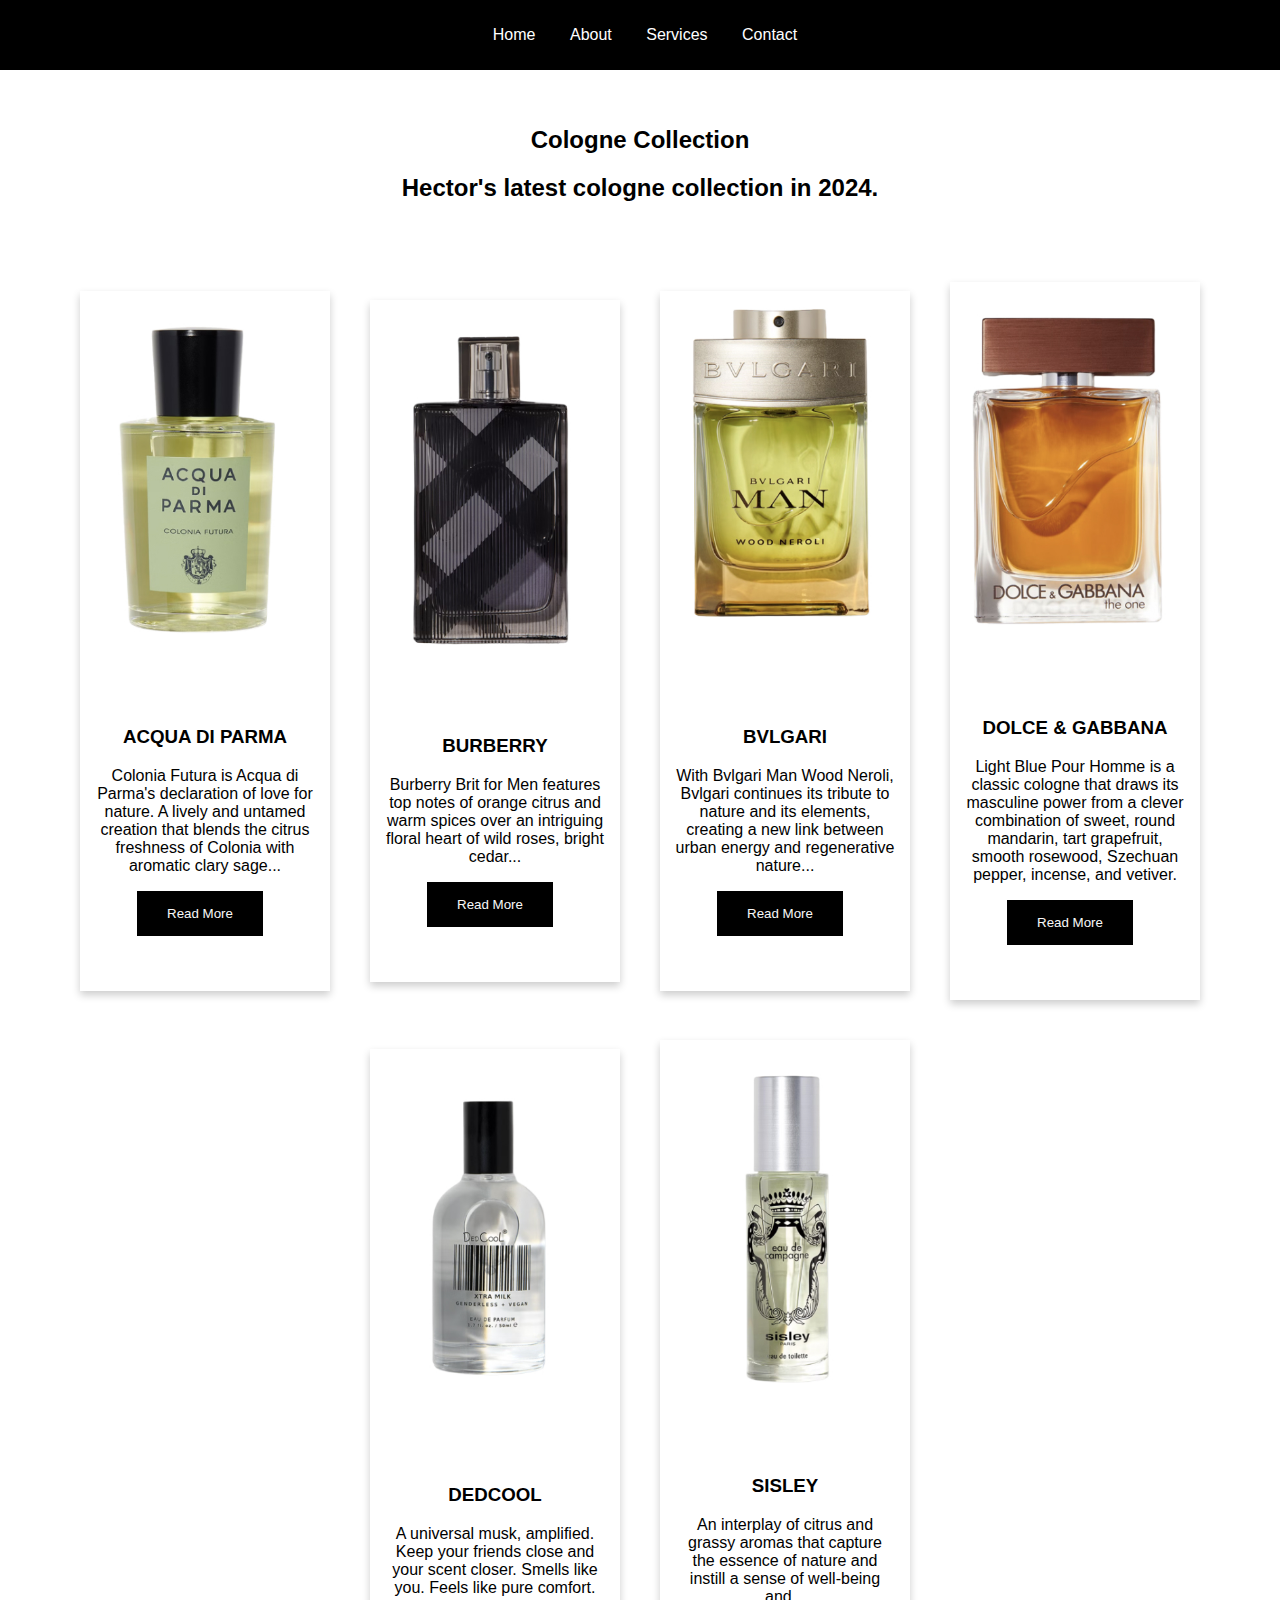
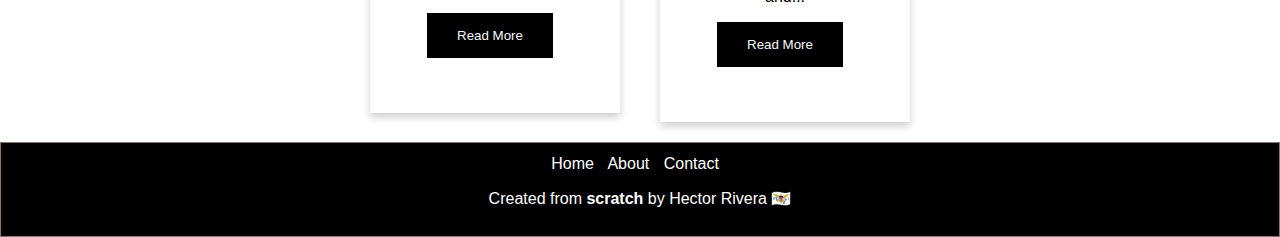
<file: index.html>
<!DOCTYPE html>
<html lang="en">
<head>
    <meta charset="UTF-8">
    <meta name="viewport" content="width=device-width, initial-scale=1.0">
    <link rel="stylesheet" href="css/style.css">
    <title>Cologne Collection</title>
</head>
<body>
    <header>
        <nav>
          <button id="toggleNav">Menu</button>
          <ul>
            <li><a href="#">Home</a></li>
            <li><a href="#">About</a></li>
            <li><a href="#">Services</a></li>
            <li><a href="#">Contact</a></li>
          </ul>
        </nav>
      </header>
    <div class="grid">
        <div class="header">
            <h1>Cologne Collection</h1>
            <h2>Hector's latest cologne collection in 2024.</h2>
        </div> 
        <div class="content">
                <section>
                    <div class="card">
                        <img src="assets/ACQUA_DI_PARMA.jpg" alt="Acqua di parma" style="width: 100%;">
                        <div class="textblock">
                            <h3>ACQUA DI PARMA</h3>
                            <p>Colonia Futura is Acqua di Parma's declaration of love for nature.
                            A lively and untamed creation that blends the citrus freshness of Colonia with aromatic clary sage...</p>
                            <a href="colonia_futura.html"><button class="button">Read More</button></a>
                        </div>
                    </div>
                </section>

                <section>
                    <div class="card">
                        <img src="assets/BURBERRY.jpg" alt="Acqua di parma" style="width: 100%;">
                        <div class="textblock">
                        <h3>BURBERRY</h3>
                        <p>Burberry Brit for Men features top notes of orange citrus and warm spices over an intriguing floral 
                        heart of wild roses, bright cedar...</p>
                        <a href="burberry.html"><button class="button">Read More</button></a>
                    </div>
                </div>
                </section>

                <section>
                    <div class="card">
                        <img src="assets/BVLGARI.jpg" alt="BVLGARI" style="width: 100%;">
                        <div class="textblock">
                            <h3>BVLGARI</h3>
                            <p>With Bvlgari Man Wood Neroli, Bvlgari continues its tribute to nature and its elements, creating a new link
                                between urban energy and regenerative nature...</p>
                        <a href="bvlgari.html"><button class="button">Read More</button></a>
                        </div>
                        </div>
                    </section>

                    <section>
                        <div class="card">
                            <img src="assets/DOLCE.jpg" alt="DOLCE" style="width: 100%;">
                            <div class="textblock">
                                <h3>DOLCE & GABBANA</h3>
                                <p>Light Blue Pour Homme is a classic cologne that draws its masculine power from a clever combination of 
                                sweet, round mandarin, tart grapefruit, smooth rosewood, Szechuan pepper, incense, and vetiver.</p>
                                <a href="dolce.html"><button class="button">Read More</button></a>
                            </div>
                        </div>
                    </section>

                    <section>
                        <div class="card">
                            <img src="assets/DEDCOOL.jpg" alt="DEDCOOL" style="width: 100%;">
                            <div class="textblock">
                                <h3>DEDCOOL</h3>
                                <p>A universal musk, amplified. Keep your friends close and your scent closer.
                                        Smells like you. Feels like pure comfort.</p>
                                <a href="dedcool.html"><button class="button">Read More</button></a>
                            </div>
                        </div>
                            </section>

                            <section>
                                <div class="card">
                                    <img src="assets/SISLEY.jpg" alt="SISLEY" style="width: 100%;">
                                    <div class="textblock">
                                        <h3>SISLEY</h3>
                                        <p>An interplay of citrus and grassy aromas that capture the essence of nature and instill a sense of
                                            well-being and...</p>
                                    <a href="sisley.html"><button class="button">Read More</button></a>
                                    </div>
                                    </div>
                                </section>
                            </div>        
        <footer>
            <div class="footer exam">
            <a href="index.html">Home</a>
            <a href="#">About</a>
            <a href="#">Contact</a>
            <p> Created from <b>scratch</b> by Hector Rivera 🇻🇮</p> 
        </div> 
        </footer>

            <script>
                // JavaScript for toggling navigation menu on mobile. Working on JS on the side and found this cool feature on w3!
                const toggleNavButton = document.getElementById('toggleNav');
                const navMenu = document.querySelector('nav ul');
              
                toggleNavButton.addEventListener('click', () => {
                  navMenu.classList.toggle('show');
                });
              </script>
        </div>
    </div>   
</body>
</html>
</file>
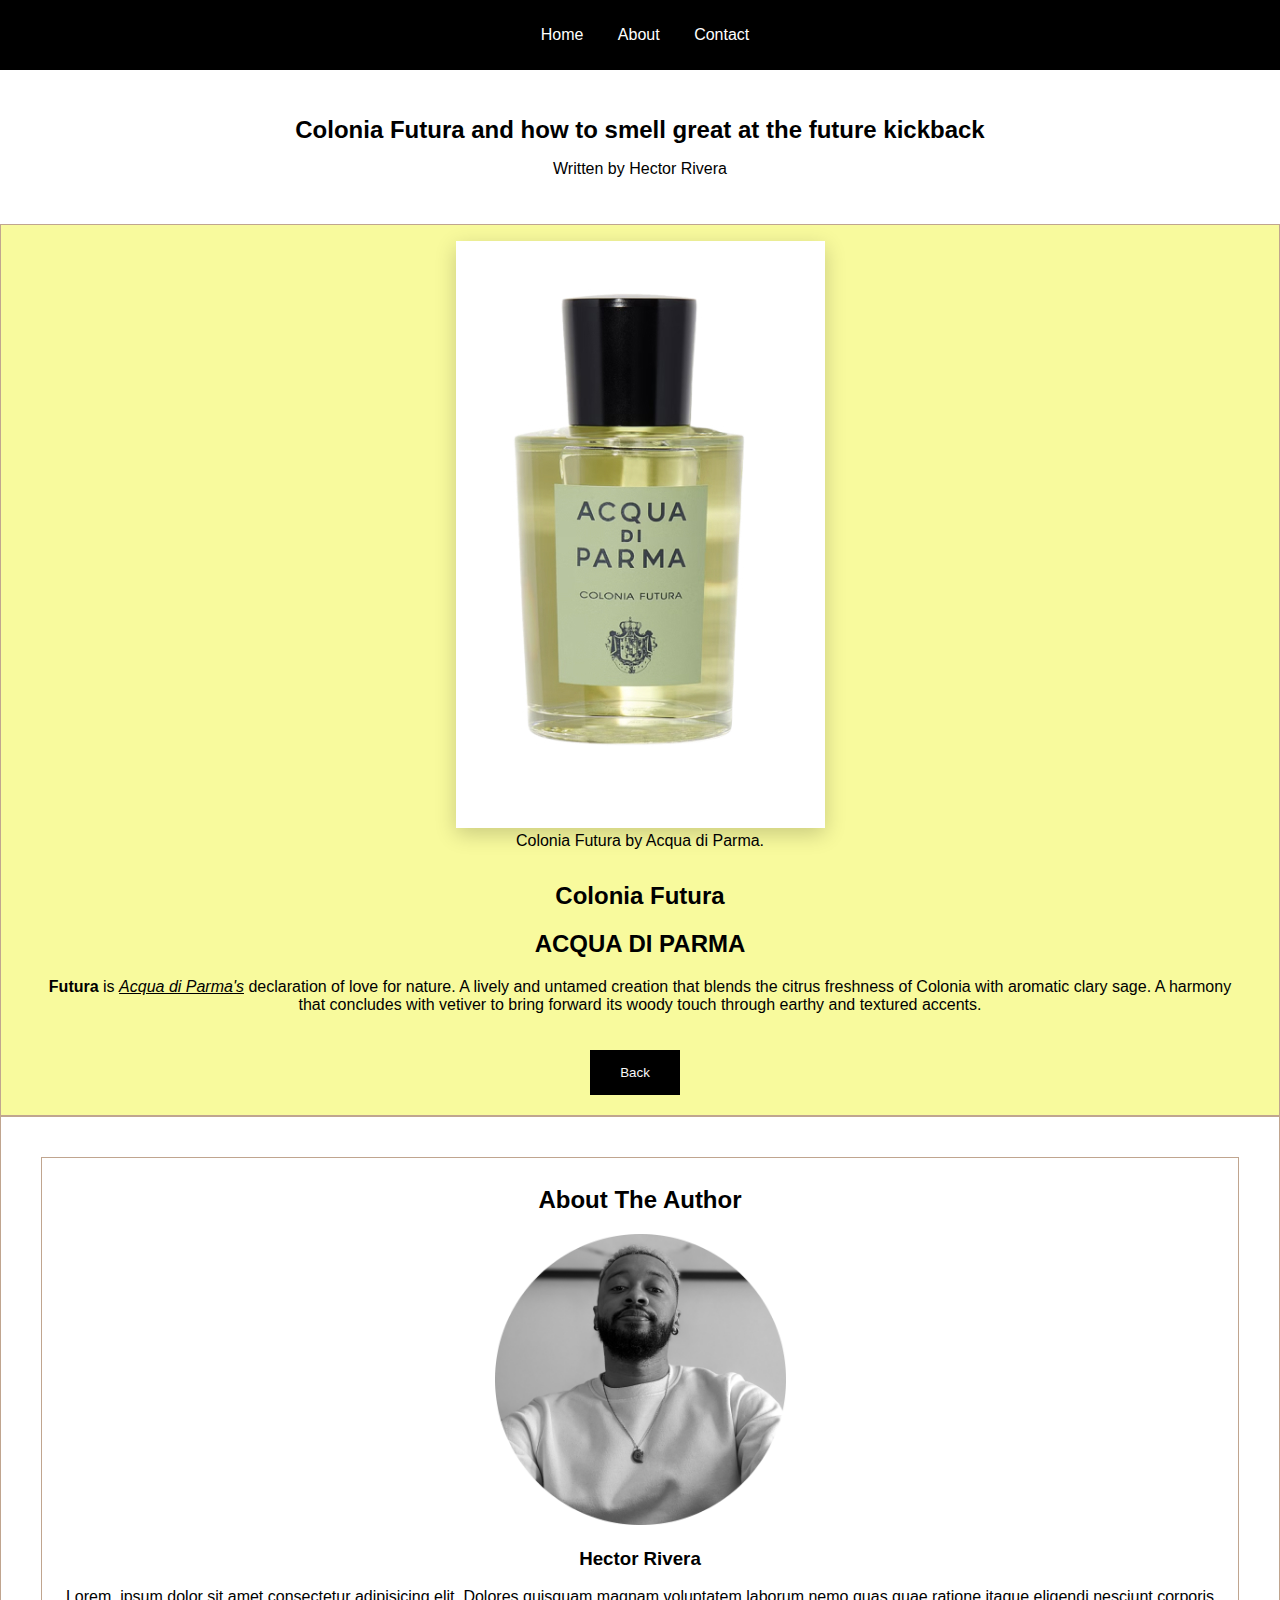
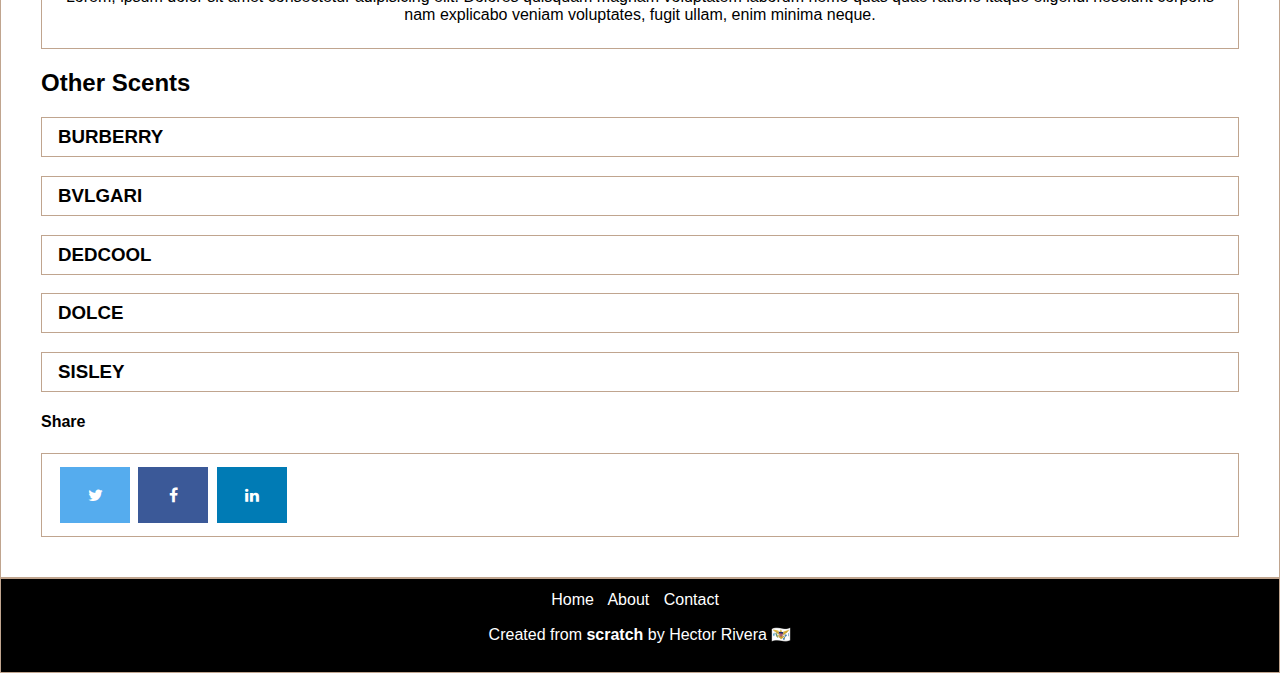
<file: blog.html>
<!DOCTYPE html>
<html>
<head>
    <meta charset="UTF-8">
    <meta name="viewport" content="width=device-width, initial-scale=1.0">
    <link rel="stylesheet" href="css/blog.css">
    <!-- icon library from font awesome -->
    <link rel="stylesheet" href="https://cdnjs.cloudflare.com/ajax/libs/font-awesome/4.7.0/css/font-awesome.min.css">
    <title>Blog Post</title>
</head>
<body>
<div class="container">
        <header>
            <nav>
                <button id="toggleNav">Menu</button>
            <ul>
                <li><a href="index.html">Home</a></li>
                <li><a href="#">About</a></li>
                <li><a href="#">Contact</a></li>
            </ul>
        </nav>
        </header>
    <article>
        <div class="header">
            <h1>Colonia Futura and how to smell great at the future kickback</h1>
            <p>Written by Hector Rivera</p>
        </div>
        <div class="content exam">
            <figure>
            <img class="shadow"src="assets/ACQUA_DI_PARMA.jpg" alt="acqua di parma cologne">
            <figcaption>Colonia Futura by Acqua di Parma.</figcaption>
            </figure>
            <div>
            <h1>Colonia Futura</h1>
            <h2>ACQUA DI PARMA</h2>
             <blockquote><p><b>Futura</b> is <u><em>Acqua di Parma's</em></u> declaration of love for nature.
            A lively and untamed creation that blends the citrus freshness of Colonia with aromatic clary sage.
            A harmony that concludes with vetiver to bring forward its woody touch through earthy and textured accents.</p></blockquote>
             <a href="index.html"><button class="button">Back</button></a>
            </div>
        </div>
    </article>

    <div class="sidebar exam">     
        <section>
            <div class="block">
                <h2>About The Author</h2>
                <img src="assets/me.jpg" alt="Hector Rivera" style="width: 25%;">
              <h3>Hector Rivera</h3>
                <p>Lorem, ipsum dolor sit amet consectetur adipisicing elit. Dolores quisquam magnam voluptatem laborum nemo quas quae ratione itaque eligendi nesciunt corporis nam explicabo veniam voluptates, fugit ullam, enim minima neque.</p>
            </div>
        </section>

        <section>
        <h2>Other Scents</h2>
        <h3 class="style">BURBERRY</h3>
        <h3 class="style">BVLGARI</h3>
        <h3 class="style">DEDCOOL</h3>
        <h3 class="style">DOLCE</h3>
        <h3 class="style">SISLEY</h3>
         </section>

        <section>
            <h4>Share</h4>
            <div class="socials">
                <a href="#" class="fa fa-twitter"></a>
                <a href="#" class="fa fa-facebook"></a>
                <a href="#" class="fa fa-linkedin"></a>
            </div>
        </section>
    </div>
    <footer>
        <div class="footer exam">
        <a href="index.html">Home</a>
        <a href="#">About</a>
        <a href="#">Contact</a>
        <p> Created from <b>scratch</b> by Hector Rivera 🇻🇮</p> 
        </div> 
    </footer>
    
    <script>
        // JavaScript for toggling navigation menu on mobile. Working on JS on the side and found this cool feature on w3!
        const toggleNavButton = document.getElementById('toggleNav');
        const navMenu = document.querySelector('nav ul');
      
        toggleNavButton.addEventListener('click', () => {
          navMenu.classList.toggle('show');
        });
      </script>
</div>
</body>
</html>
</file>
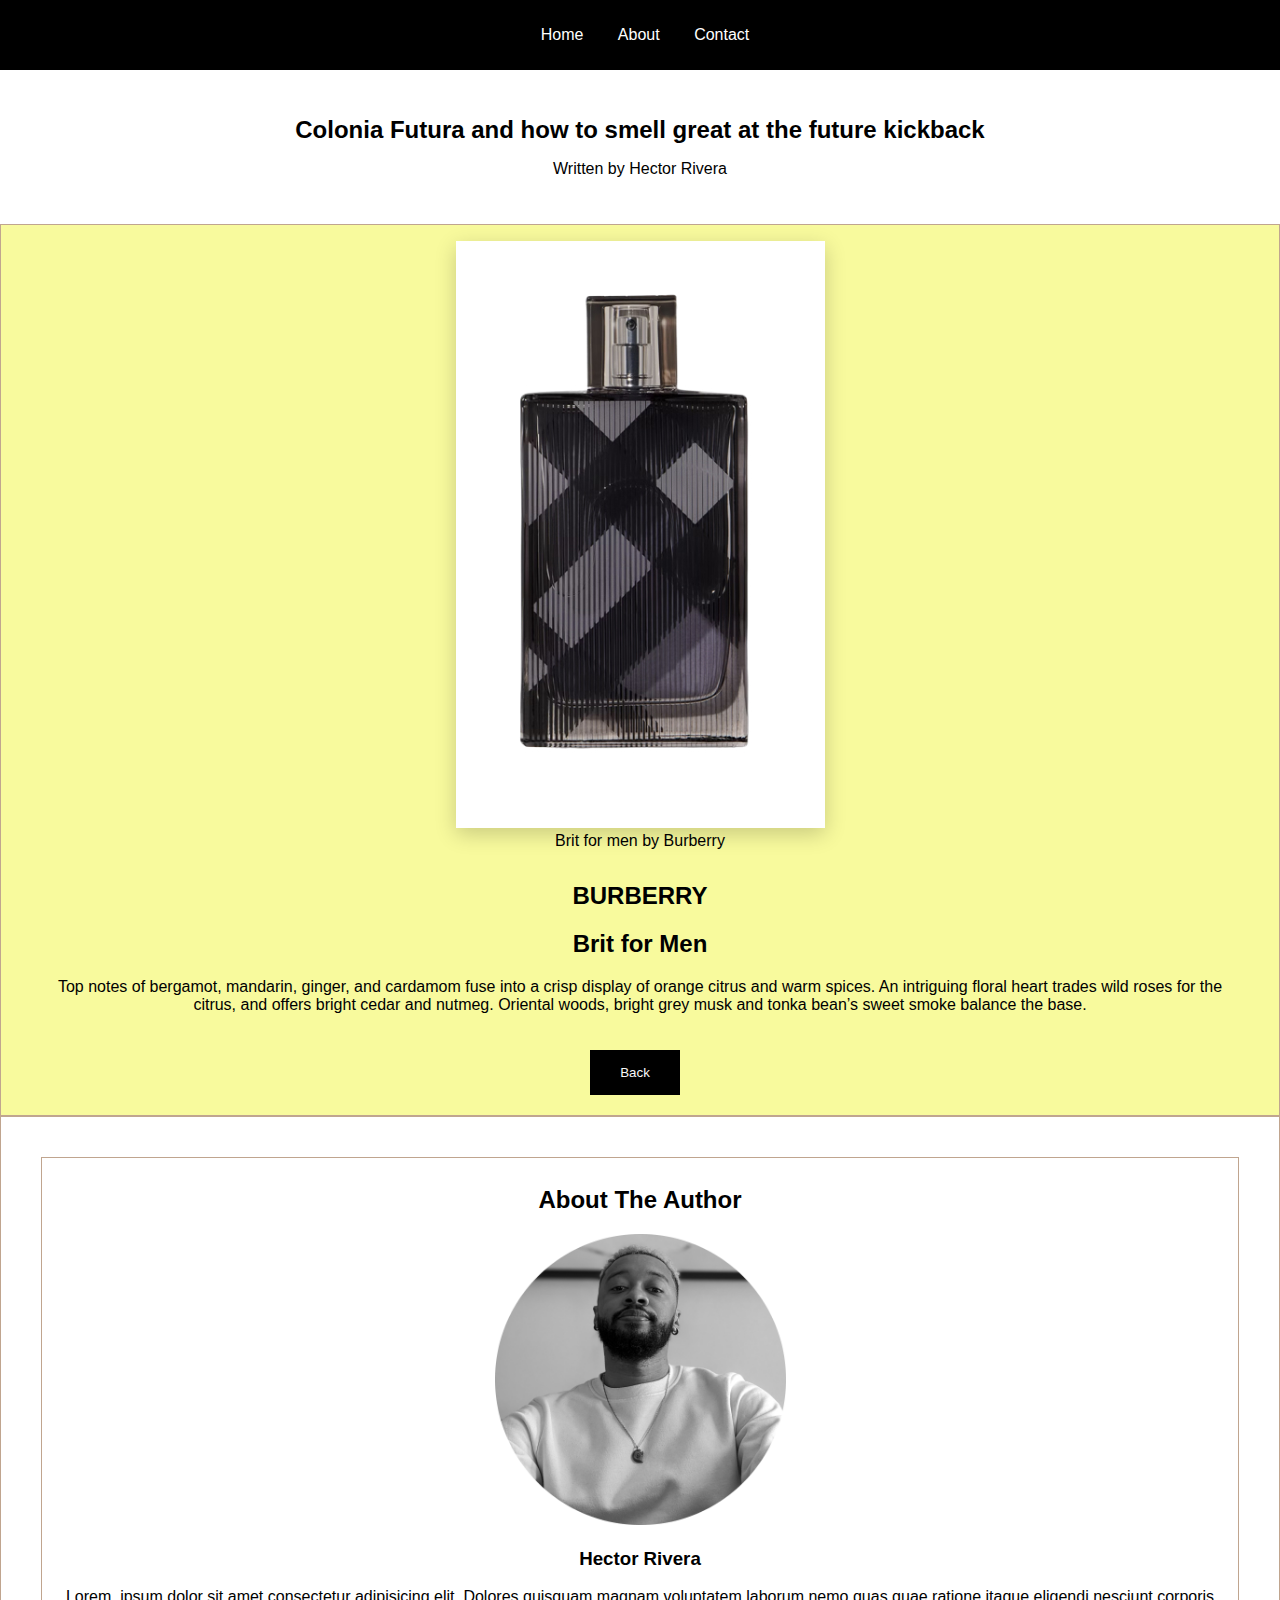
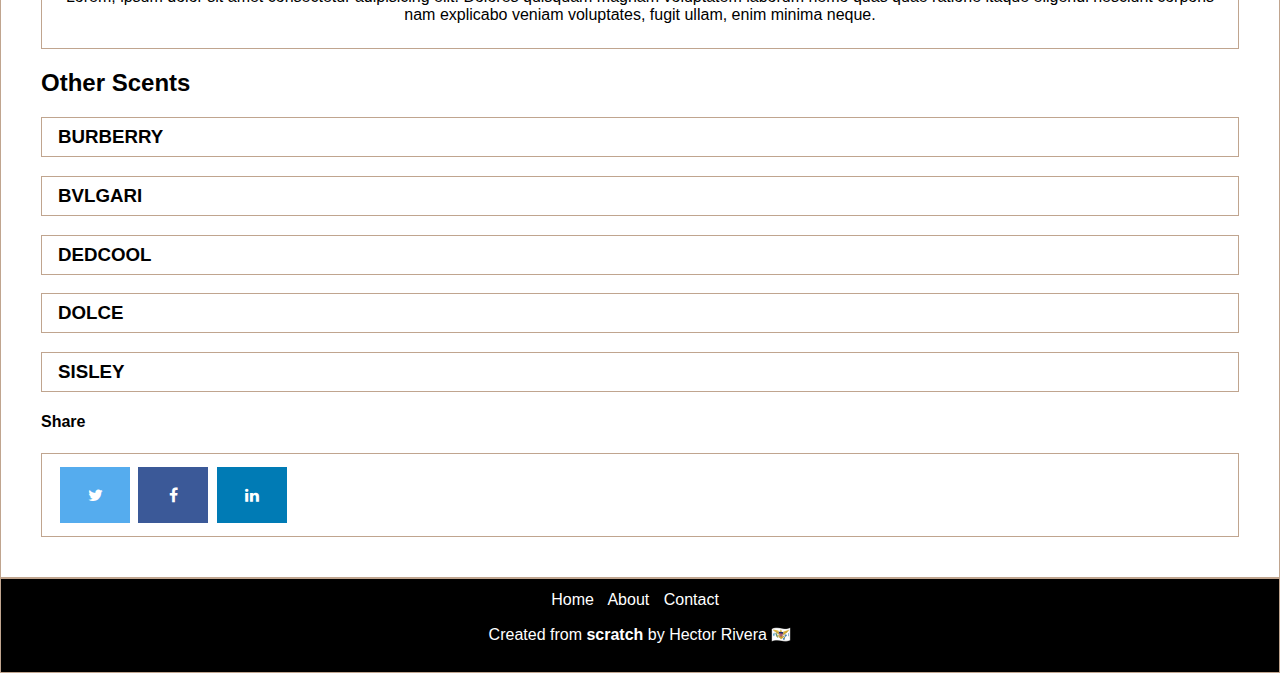
<file: burberry.html>
<!DOCTYPE html>
<html lang="en">
<head>
    <meta charset="UTF-8">
    <meta name="viewport" content="width=device-width, initial-scale=1.0">
    <link rel="stylesheet" href="css/blog.css">
    <!-- icon library from font awesome -->
    <link rel="stylesheet" href="https://cdnjs.cloudflare.com/ajax/libs/font-awesome/4.7.0/css/font-awesome.min.css">
    <title>Blog Post</title>
</head>
<body>
<div class="container">
        <header>
            <nav>
                <button id="toggleNav">Menu</button>
            <ul>
                <li><a href="index.html">Home</a></li>
                <li><a href="#">About</a></li>
                <li><a href="#">Contact</a></li>
            </ul>
        </nav>
        </header>
    <article>
        <div class="header">
            <h1>Colonia Futura and how to smell great at the future kickback</h1>
            <p>Written by Hector Rivera</p>
        </div>
        <div class="content exam">
            <figure>
            <img class="shadow"src="assets/BURBERRY.jpg" alt="acqua di parma cologne">
            <figcaption>Brit for men by Burberry</figcaption>
            </figure>
            <div>
            <h1>BURBERRY</h1>
            <h2>Brit for Men</h2>
             <blockquote><p>Top notes of bergamot, mandarin, ginger, and cardamom fuse into a crisp display of orange citrus and warm spices. An intriguing floral heart trades wild roses for the citrus, and offers bright cedar and nutmeg. Oriental woods, bright grey musk and tonka bean’s sweet smoke balance the base.</p></blockquote>
             <a href="index.html"><button class="button">Back</button></a>
            </div>
        </div>
    </article>

    <div class="sidebar exam">     
        <section>
            <div class="block">
                <h2>About The Author</h2>
                <img src="assets/me.jpg" alt="Hector Rivera" style="width: 25%;">
              <h3>Hector Rivera</h3>
                <p>Lorem, ipsum dolor sit amet consectetur adipisicing elit. Dolores quisquam magnam voluptatem laborum nemo quas quae ratione itaque eligendi nesciunt corporis nam explicabo veniam voluptates, fugit ullam, enim minima neque.</p>
            </div>
        </section>

        <section>
        <h2>Other Scents</h2>
        <h3 class="style">BURBERRY</h3>
        <h3 class="style">BVLGARI</h3>
        <h3 class="style">DEDCOOL</h3>
        <h3 class="style">DOLCE</h3>
        <h3 class="style">SISLEY</h3>
         </section>

        <section>
            <h4>Share</h4>
            <div class="socials">
                <a href="#" class="fa fa-twitter"></a>
                <a href="#" class="fa fa-facebook"></a>
                <a href="#" class="fa fa-linkedin"></a>
            </div>
        </section>
    </div>
    <footer>
        <div class="footer exam">
        <a href="index.html">Home</a>
        <a href="#">About</a>
        <a href="#">Contact</a>
        <p> Created from <b>scratch</b> by Hector Rivera 🇻🇮</p> 
        </div> 
    </footer>
    
    <script>
        // JavaScript for toggling navigation menu on mobile. Working on JS on the side and found this cool feature on w3!
        const toggleNavButton = document.getElementById('toggleNav');
        const navMenu = document.querySelector('nav ul');
      
        toggleNavButton.addEventListener('click', () => {
          navMenu.classList.toggle('show');
        });
      </script>
</div>
</body>
</html>
</file>
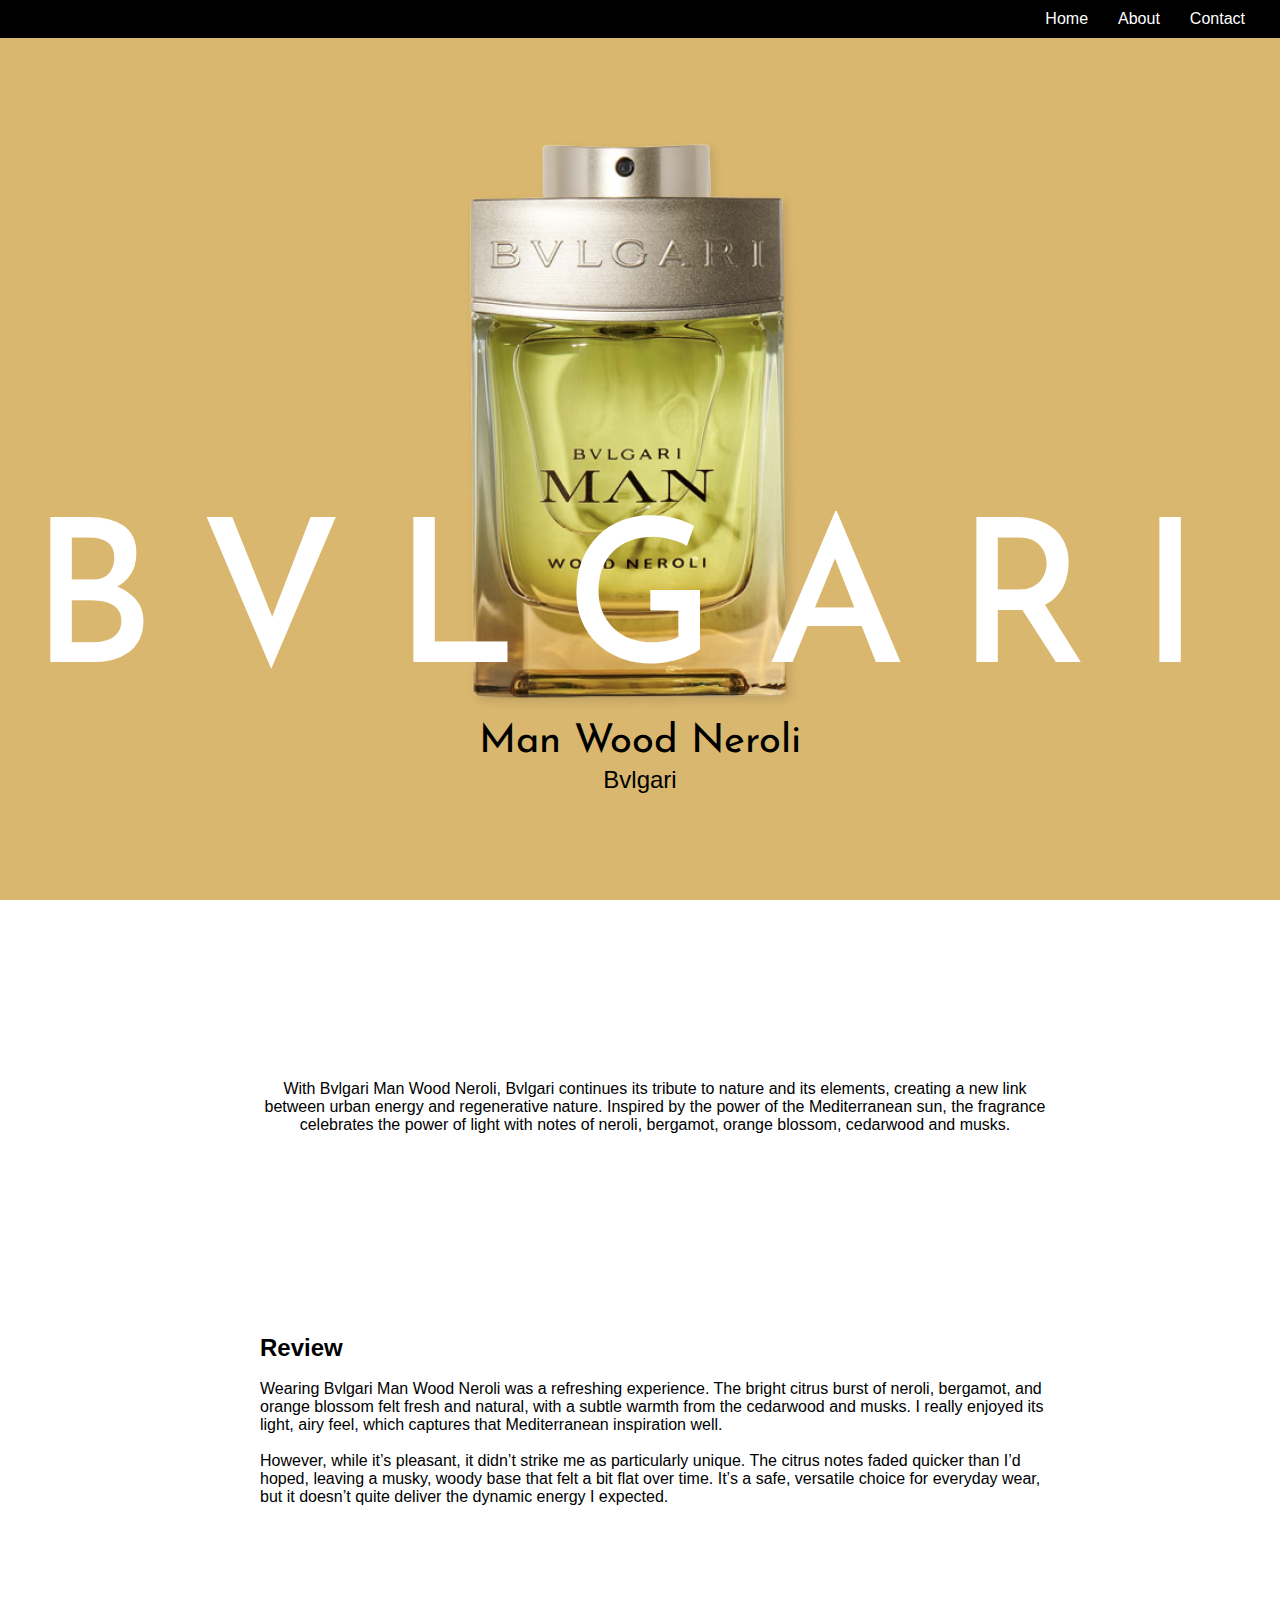
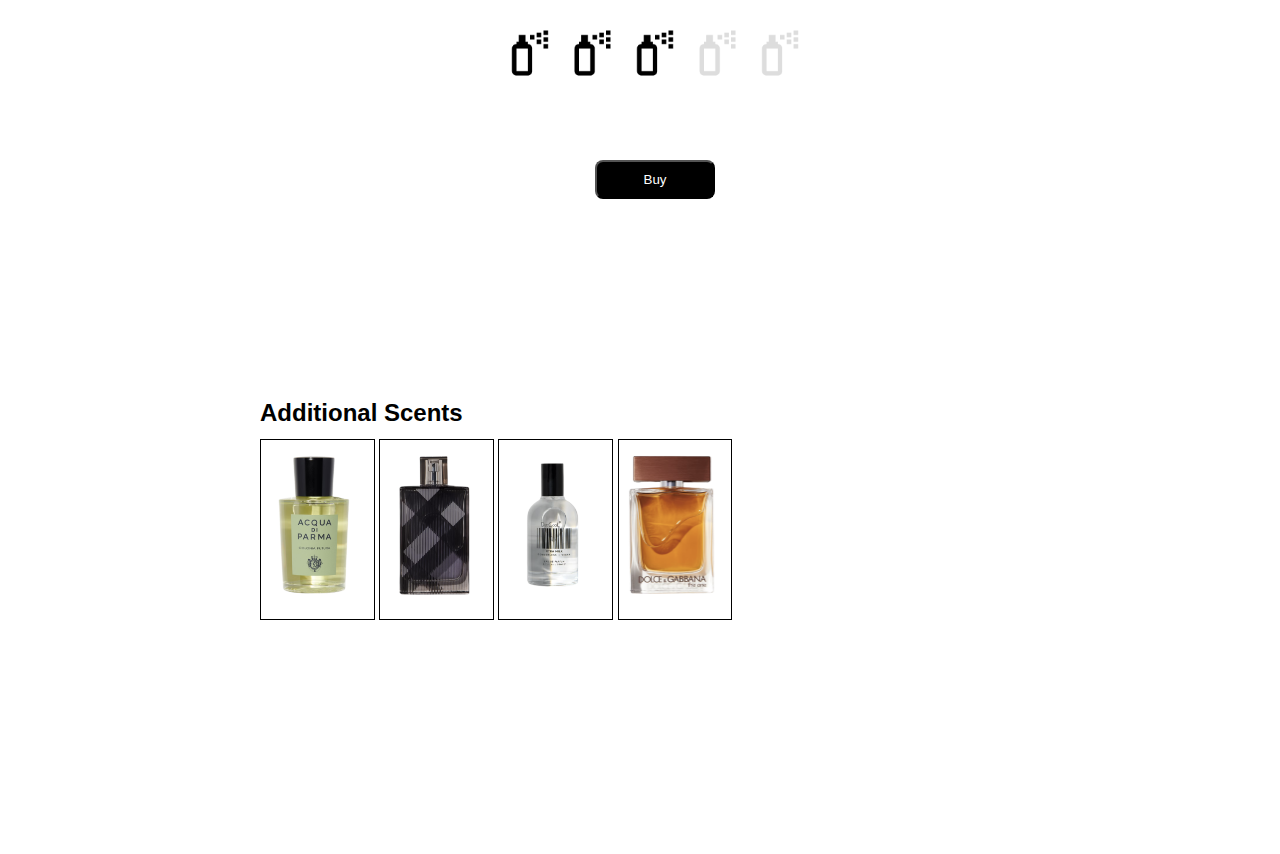
<file: bvlgari.html>
<!DOCTYPE html>
<html lang="en">
<head>
    <meta charset="UTF-8">
    <meta name="viewport" content="width=device-width, initial-scale=1.0">
    <title>Bvlgari</title>
    <link rel="stylesheet" href="css/bvlgari.css">
    <link rel="preconnect" href="https://fonts.googleapis.com">
    <link rel="preconnect" href="https://fonts.gstatic.com" crossorigin>
    <link href="https://fonts.googleapis.com/css2?family=Josefin+Sans:ital,wght@0,100..700;1,100..700&family=Poppins:ital,wght@0,100;0,200;0,300;0,400;0,500;0,600;0,700;0,800;0,900;1,100;1,200;1,300;1,400;1,500;1,600;1,700;1,800;1,900&display=swap" rel="stylesheet">
</head>
<body>
    <header>
        <nav>
            <ul class="nav-links">
                <li><a href="index.html">Home</a></li>
                <li><a href="#about">About</a></li>
                <li><a href="#contact">Contact</a></li>
            </ul>
        </nav>
    </header>

    <main>
        <div class="hero-section">
            <img src="assets/bvlgari.png" alt="Bvlgari Man Wood Neroli Bottle" class="product-image">
            <h1 class="brand-title">BVLGARI</h1>
            <p class="product-name">Man Wood Neroli</p>
            <p class="product-brand">Bvlgari</p>
        </div>
    </main>

    <section>
        <div class="info-section">
         <p>
            With Bvlgari Man Wood Neroli, Bvlgari continues its tribute to nature and its elements, creating a new link between urban energy and regenerative nature. Inspired by the power of the Mediterranean sun, the fragrance celebrates the power of light with notes of neroli, bergamot, orange blossom, cedarwood and musks.
        </p>
        </div>

        <div class="review-section">
            <h2>Review</h2>
            <br>
            <p>Wearing Bvlgari Man Wood Neroli was a refreshing experience. The bright citrus burst of neroli, bergamot, and orange blossom felt fresh and natural, with a subtle warmth from the cedarwood and musks. I really enjoyed its light, airy feel, which captures that Mediterranean inspiration well.</p>
<br>
            <p>However, while it’s pleasant, it didn’t strike me as particularly unique. The citrus notes faded quicker than I’d hoped, leaving a musky, woody base that felt a bit flat over time. It’s a safe, versatile choice for everyday wear, but it doesn’t quite deliver the dynamic energy I expected.
            </p>
            <img src="assets/Review stars 3.png" alt="3 out of 5 colognes">
        </div>
     <a href="#https://www.scentbird.com/perfume/bvlgari-man-wood-neroli-2008"><button>Buy</button></a>
<div class="additional-scents">
<h2>Additional Scents</h2>
<div class="scent-block">
<img src="assets/Acqua Di Parma.png" alt="ACQUA_DI_PARMA" height="181px" class="cologne">
<img src="assets/burberry.png" alt="burberry" height="181px" class="cologne">
<img src="assets/Dedcool.png" alt="Dedcool" height="181px" class="cologne">
<img src="assets/Dolce&Gabbana.png" alt="Dolce&Gabbana" height="181px" class="cologne">
</div>
</div>
    </section>
</body>
</html>
</file>
<file: css/style.css>
@import url(footer.css);
@import url(navbar.css);
@import url(icons.css);

body {
    font-family: 'Franklin Gothic Medium', 'Arial', Arial, sans-serif;
    margin: 0%;
    background-color: rgb(255, 255, 255);
}

h1 {
    font-family: Verdana, Geneva, Tahoma, sans-serif;
    font-weight: bold;
}

.grid {
    display: grid;
    grid-template-columns: 100%;
    grid-template-rows: auto;
    grid-template-areas:
        'hd'
        'main'
        'sd'
        'ft';
}


.exam {
    border: 1px solid #897667;
}

.header {
    grid-area: hd;
    align-items: center;
    text-align: center;
    justify-content: center;
    padding: 40px;
}

.sidebar {
    grid-area: sd;
    background-color: #C0A58F;
    text-align: center;
}

.content {
    grid-area: main;
    display: flex;
    flex-direction: column;
    align-items: center;
}

.button {
    text-decoration: none;
    border: none;
    background-color: #000;
    color: #f8f8f8;
    padding: 15px 30px;
    cursor: pointer;
    text-align: center;
    margin: 0 0 40px 0;
}

.card {
    box-shadow: 0 4px 8px 0 rgba(0, 0, 0, 0.2);
    transition: 0.3s;
    margin: 20px;
}

.textblock {
    text-align: center;
    padding: 15px;
}

a {
    text-decoration: none;
    color: white;
    margin-right: 10px;
}

.current {
    color: #C0A58F;
}

/* targets most mobile phones*/
@media(min-width:600px) {
    .container {
        display: grid;
        grid-template-columns: 100%;
        grid-template-rows: auto;
        grid-template-areas:
            'hd'
            'main'
            'sd'
            'ft';
    }
}

/* larger screen format*/
@media(min-width:1024px) {
    .container {
        display: grid;
        grid-template-columns: 50% 50%;
        grid-template-rows: auto;
        grid-template-areas:
            'hd hd hd'
            'main main main'
            'ft ft ft';
    }

    .content {
        grid-area: main;
        display: flex;
        flex-direction: row;
        flex-wrap: wrap;
        text-align: center;
        align-items: center;
        justify-content: center;
    }

    .card {
        width: 250px;
    }

    li a:hover {
        background-color: #C0A58F;
    }
}
</file>
<file: css/blog.css>
@import url(icons.css);
@import url(navbar.css);

body {
    font-family: 'Franklin Gothic Medium', 'Arial', Arial, sans-serif;
    margin: 0%;
    background-color: rgb(255, 255, 255);
}

h1 {
    font-family: Verdana, Geneva, Tahoma, sans-serif;
    font-weight: bold;
}

.container {
    display: grid;
    grid-template-columns: 100%;
    grid-template-rows: auto;
    grid-template-areas:
        'hd'
        'main'
        'sd'
        'ft';
}

.exam {
    border: 1px solid #C0A58F;
    background-color: #f8fa9d;
}

.header {
    grid-area: hd;
    align-items: center;
    justify-content: center;
    text-align: center;
    padding: 30px 16px;
}

.sidebar {
    grid-area: sd;
    background-color: rgb(255, 255, 255);
    text-align: center;
}

.content {
    grid-area: main;
    text-align: center;
    align-items: center;
}

.footer {
    grid-area: ft;
    text-align: center;
    color: white;
    background-color: #000;
    padding: 12px;
}

.socials {
    border: 1px solid #C0A58F;
    padding: 8px 16px;
    display: flexbox;
}

.block {
    border: 1px solid #C0A58F;
    padding: 8px 16px;
    text-align: center;
}

a {
    text-decoration: none;
    color: white;
    margin-right: 10px;
}

.shadow {
    width: 100%;
    box-shadow: inset 2px 8px 0 rgba(0, 0, 0, 0.2), 0 6px 20px 0 rgba(0, 0, 0, 0.19);
}

.button {
    text-decoration: none;
    border: none;
    background-color: #000;
    color: #f8f8f8;
    padding: 15px 30px;
    margin: 20px;
    cursor: pointer;
    text-align: center;
}

/* For tablets.*/
@media(min-width:768px) {
    .container {
        display: grid;
        grid-template-columns: 100%;
        grid-template-rows: auto;
        grid-template-areas:
            'hd'
            'main'
            'sd'
            'ft';
    }

    .content {
        grid-area: main;
        text-align: center;
        align-items: center;
        display: flex;
        flex-direction: column;
    }

    .sidebar {
        grid-area: sd;
        background-color: rgb(255, 255, 255);
    }
}

/* For larger than tablets?*/
@media(min-width:1100px) {
    .container {
        display: grid;
        grid-template-columns: 100%;
        grid-template-areas:
            'hd hd hd hd'
            'main main sd sd sd'
            'ft ft ft ft';
    }

    .sidebar {
        grid-area: sd;
        background-color: rgb(255, 255, 255);
        text-align: left;
        padding: 40px;
    }

    .style {
        border: 1px solid #C0A58F;
        padding: 8px 16px;
    }

    .style:hover:not(:active) {
        background-color: #C0A58F;
        color: white;
    }

    li a:hover {
        background-color: #C0A58F;
    }

}
</file>
<file: css/bvlgari.css>
/* bvlgari.css updated css name for the time being so I don't break the rest of my code :I*/

* {
    margin: 0;
    padding: 0;
    box-sizing: border-box;
}

body {
    font-family: Inter, Arial, sans-serif;
    color: #000000;
    background-color: #ffffff;
}

header {
    background: #000;
    padding: 10px 20px;
    position: fixed;
    width: 100%;
    top: 0;
    z-index: 1000;
}

div {
    margin-bottom: 40px;
}

.nav-links {
    display: flex;
    justify-content: flex-end;
    list-style: none;
}

.nav-links li {
    margin: 0 15px;
}

.nav-links a {
    text-decoration: none;
    color: #ffffff;
    font-size: 16px;
}

.hero-section {
    background-color: #D9B76E;
    /* Matches the color of the current cologne selected. A nice touch if I say so myself 😎 */
    height: 100vh;
    display: flex;
    flex-direction: column;
    justify-content: center;
    align-items: center;
    text-align: center;
    padding: 0 20px;
}

.additional-scents {
    margin: 200px 200px;
    text-align: left;
}

.scent-block {
    justify-content: center;
    align-items: center;
}

.cologne {
    margin-top: 12px;
    border: solid #000 .67px;
}

.info-section {
    margin: 120px 200px 200px;
}

.review-section {
    text-align: left;
    margin: 80px 200px;
    display: flex;
    flex-direction: column;
}

.review-section img {
    margin-top: 120px;
    /* Adjust as needed */
}

.product-image {
    max-width: 100%;
    height: auto;
    margin-bottom: -330px;
    animation: bounce 5s infinite;
}

.brand-title {
    font-family: 'Josefin Sans', Arial, Helvetica, sans-serif;
    font-size: 200px;
    font-weight: 500;
    text-align: center;
    letter-spacing: 50px;
    margin-bottom: 10px;
    color: #ffffff;
}

.product-name {
    font-size: 24px;
    font-family: 'Josefin Sans', Arial, Helvetica, sans-serif;
    font-size: 40px;
    font-weight: 400;
    margin-bottom: 4px;
}

.product-brand {
    font-size: 24px;
}

button {
    padding: 10px;
    color: white;
    background-color: #000;
    width: 120px;
    border-radius: 8px;
}

@keyframes bounce {

    from,
    20%,
    53%,
    80% to {
        transform: translateY(0);
    }

    40%,
    43% {
        transform: translateY(-30px);
    }

    70% {
        transform: translateY(-15px);
    }

    90% {
        transform: translateY(-4px);
    }
}

section {
    text-align: center;
    margin: 20px 10px 10px 40px;
    padding: 20px;
}

@media (max-width: 768px) {
    .brand-title {
        font-size: 50px;
    }

    .product-name {
        font-size: 20px;
    }
}
</file>
